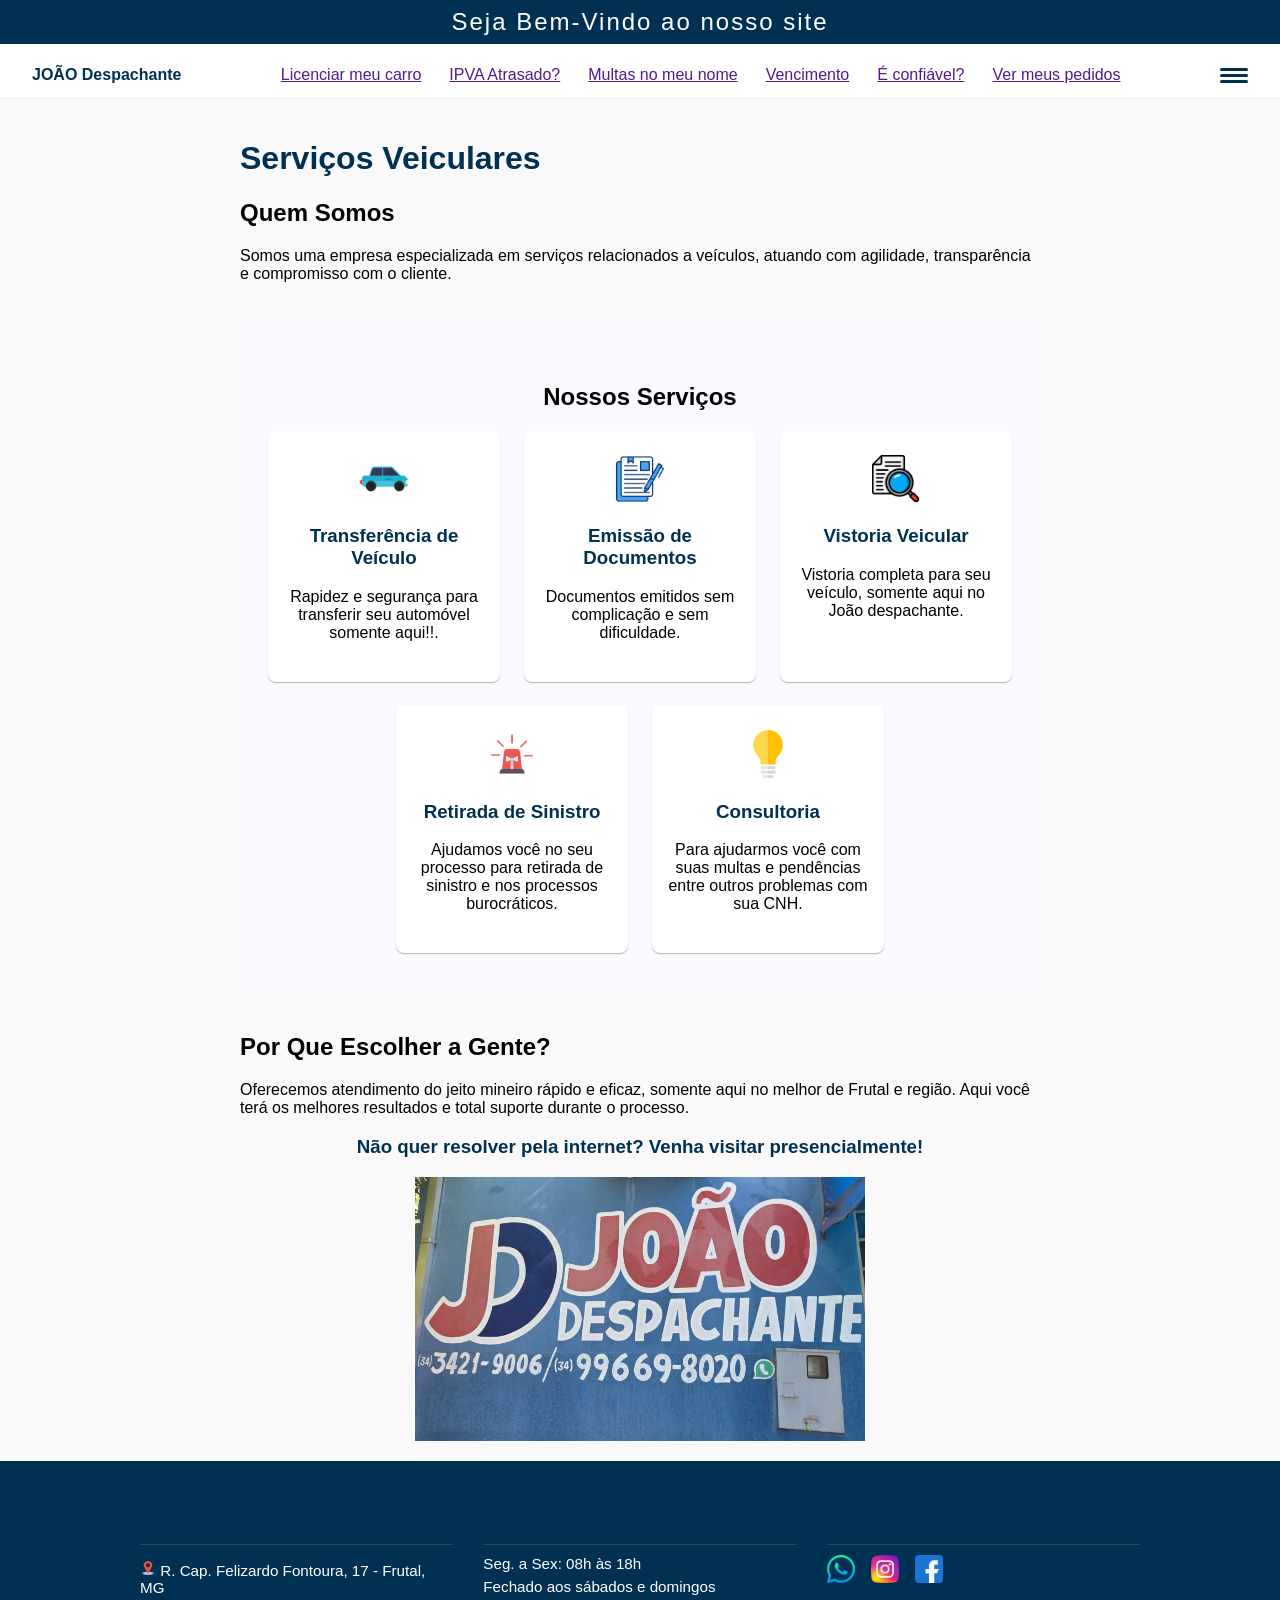
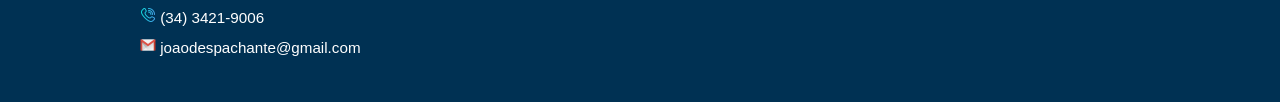
<file: index.html>
<!DOCTYPE html>
<html lang="pt-br">
<head>
    <meta charset="UTF-8">
    <meta name="viewport" content="width=device-width, initial-scale=1.0">
    <title>João Despachante</title>
    <link rel="icon" href="imagensparaosite/favicon-16x16.png">
    <link rel="stylesheet" href="style.css">
</head>
<body>
  <div class="boas-vindas">
    <span>Seja Bem-Vindo ao nosso site</span>
  </div>
  <header class="cabecalho">
    <div class="logo">JOÃO Despachante</div>
    <nav class="menu">
      <a href="">Licenciar meu carro</a>
      <a href="">IPVA Atrasado?</a>
      <a href="">Multas no meu nome</a>
      <a href="">Vencimento</a>
      <a href="">É confiável?</a>
      <a href="">Ver meus pedidos</a>
    </nav>
    <div class="menu-lateral">
      <span></span>
      <span></span>
      <span></span>
    </div>
  </header>
  <main>
    <h1>Serviços Veiculares</h1>
    <h2>Quem Somos</h2>
    <p>Somos uma empresa especializada em serviços relacionados a veículos, atuando com agilidade, transparência e compromisso com o cliente.</p>
    <section class="servicos-destaque">
      <h2>Nossos Serviços</h2>
      <div class="alguns-servicos">
        <div class="cartao-de-servicos">
          <img src="imagensparaosite/carro.png" class="icone" alt="Ícone de carro">
          <h3>Transferência de Veículo</h3>
          <p>Rapidez e segurança para transferir seu automóvel somente aqui!!.</p>
        </div>
        <div class="cartao-de-servicos">
          <img src="imagensparaosite/documentos.png" class="icone" alt="Ícone de documentos">
          <h3>Emissão de Documentos</h3>
          <p>Documentos emitidos sem complicação e sem dificuldade.</p>
        </div>
        <div class="cartao-de-servicos">
          <img src="imagensparaosite/lupa.png" class="icone" alt="Ícone de lupa">
          <h3>Vistoria Veicular</h3>
          <p>Vistoria completa para seu veículo, somente aqui no João despachante.</p>
        </div>
        <div class="cartao-de-servicos">
          <img src="imagensparaosite/luz-sirene.png" class="icone" alt="Ícone de sirene">
          <h3>Retirada de Sinistro</h3>
          <p>Ajudamos você no seu processo para retirada de sinistro e nos processos burocráticos.</p>
        </div>
        <div class="cartao-de-servicos">
          <img src="imagensparaosite/lampada.png" class="icone" alt="Ícone de lâmpada">
          <h3>Consultoria</h3>
          <p>Para ajudarmos você com suas multas e pendências entre outros problemas com sua CNH.</p>
        </div>
      </div>
    </section>   
    <h2>Por Que Escolher a Gente?</h2>
    <p>Oferecemos atendimento do jeito mineiro rápido e eficaz, somente aqui no melhor de Frutal e região. Aqui você terá os melhores resultados e total suporte durante o processo.</p>
    <h3>Não quer resolver pela internet? Venha visitar presencialmente!</h3>
    <img src="imagensparaosite/faixada.jpg" class="faixada" alt="Foto da fachada do estabelecimento">
  </main>
  <footer class="final-pagina">
    <div class="rodape-final">
      <div class="coluna">
        <h3>Contato</h3>
        <p>
          <img src="imagensparaosite/localizacao.png" class="icones-final" alt="Ícone de localização">
          R. Cap. Felizardo Fontoura, 17 - Frutal, MG
        </p>
        <p>
          <img src="imagensparaosite/telefone.png" class="icones-final" alt="Ícone do telefone">
          (34) 3421-9006
        </p>
        <p>
            <img src="imagensparaosite/gmail.png" class="icones-final" alt="Ícone do email">
          joaodespachante@gmail.com
        </p>
      </div>
      <div class="coluna">
        <h3>Horário</h3>
        <p>Seg. a Sex: 08h às 18h</p>
        <p>Fechado aos sábados e domingos</p>
      </div>
      <div class="coluna">
        <h3>Redes Sociais</h3>
        <div class="redes-sociais">
          <a href="https://wa.me/34996698020" target="_blank">
            <img src="imagensparaosite/zap.png" alt="WhatsApp">
          </a>
          <a href="https://www.instagram.com/joaodespachantemg?igsh=MWdpNGJzZGhxcDlnbA==" target="_blank">
            <img src="imagensparaosite/insta.png" alt="Instagram">
          </a>
          <a href="https://www.facebook.com/joaodespachantemg/?locale=pt_BR" target="_blank">
            <img src="imagensparaosite/face.png" alt="Facebook">
          </a>
        </div>
      </div>
    </div>
  </footer>
</body>
</html>
</file>
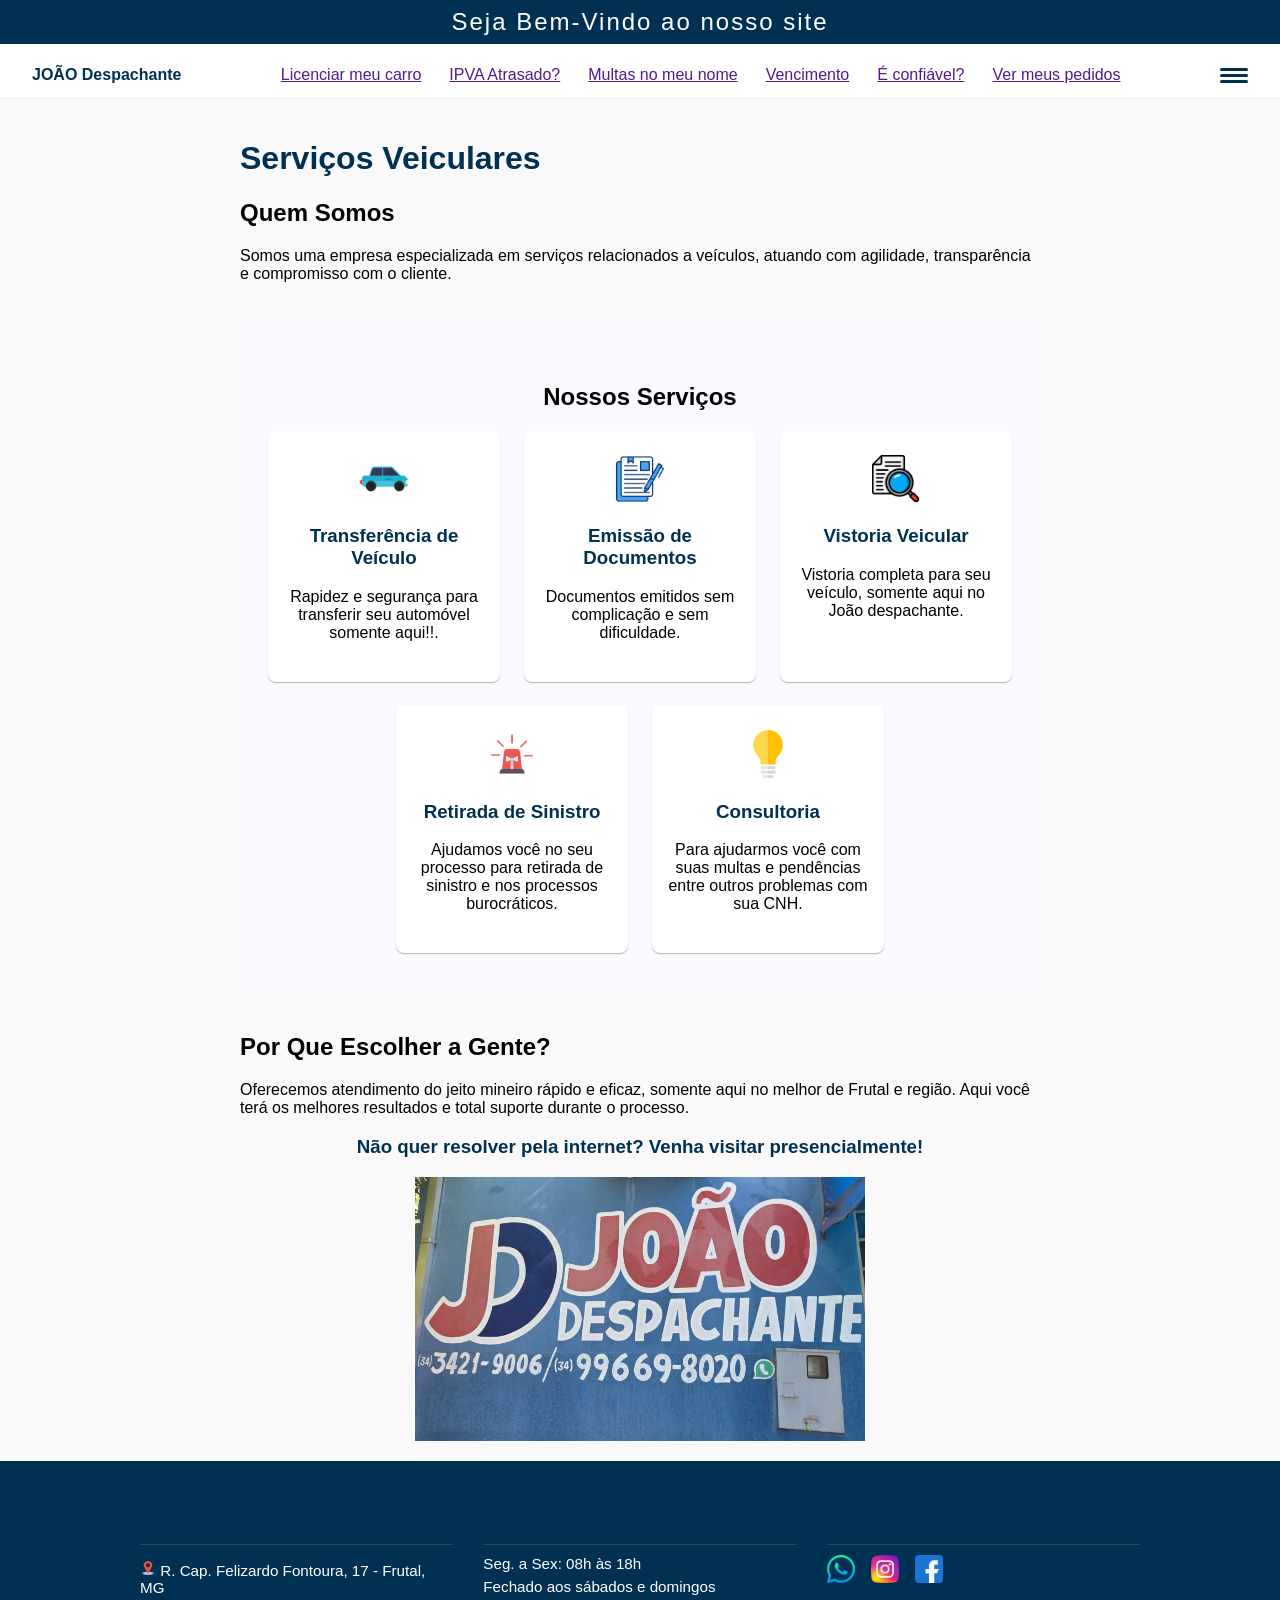
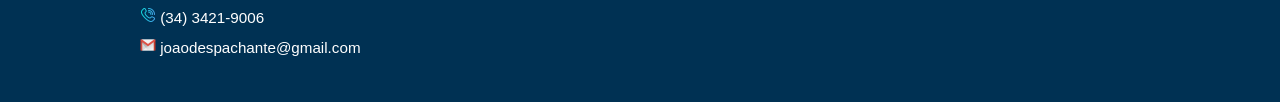
<file: sitedespachante.html>
<!DOCTYPE html>
<html lang="pt-br">
<head>
    <meta charset="UTF-8">
    <meta name="viewport" content="width=device-width, initial-scale=1.0">
    <title>João Despachante</title>
    <link rel="icon" href="imagensparaosite/favicon-16x16.png">
    <link rel="stylesheet" href="despachante.css">
</head>
<body>
  <div class="boas-vindas">
    <span>Seja Bem-Vindo ao nosso site</span>
  </div>
  <header class="cabecalho">
    <div class="logo">JOÃO Despachante</div>
    <nav class="menu">
      <a href="">Licenciar meu carro</a>
      <a href="">IPVA Atrasado?</a>
      <a href="">Multas no meu nome</a>
      <a href="">Vencimento</a>
      <a href="">É confiável?</a>
      <a href="">Ver meus pedidos</a>
    </nav>
    <div class="menu-lateral">
      <span></span>
      <span></span>
      <span></span>
    </div>
  </header>
  <main>
    <h1>Serviços Veiculares</h1>
    <h2>Quem Somos</h2>
    <p>Somos uma empresa especializada em serviços relacionados a veículos, atuando com agilidade, transparência e compromisso com o cliente.</p>
    <section class="servicos-destaque">
      <h2>Nossos Serviços</h2>
      <div class="alguns-servicos">
        <div class="cartao-de-servicos">
          <img src="imagensparaosite/carro.png" class="icone" alt="Ícone de carro">
          <h3>Transferência de Veículo</h3>
          <p>Rapidez e segurança para transferir seu automóvel somente aqui!!.</p>
        </div>
        <div class="cartao-de-servicos">
          <img src="imagensparaosite/documentos.png" class="icone" alt="Ícone de documentos">
          <h3>Emissão de Documentos</h3>
          <p>Documentos emitidos sem complicação e sem dificuldade.</p>
        </div>
        <div class="cartao-de-servicos">
          <img src="imagensparaosite/lupa.png" class="icone" alt="Ícone de lupa">
          <h3>Vistoria Veicular</h3>
          <p>Vistoria completa para seu veículo, somente aqui no João despachante.</p>
        </div>
        <div class="cartao-de-servicos">
          <img src="imagensparaosite/luz-sirene.png" class="icone" alt="Ícone de sirene">
          <h3>Retirada de Sinistro</h3>
          <p>Ajudamos você no seu processo para retirada de sinistro e nos processos burocráticos.</p>
        </div>
        <div class="cartao-de-servicos">
          <img src="imagensparaosite/lampada.png" class="icone" alt="Ícone de lâmpada">
          <h3>Consultoria</h3>
          <p>Para ajudarmos você com suas multas e pendências entre outros problemas com sua CNH.</p>
        </div>
      </div>
    </section>   
    <h2>Por Que Escolher a Gente?</h2>
    <p>Oferecemos atendimento do jeito mineiro rápido e eficaz, somente aqui no melhor de Frutal e região. Aqui você terá os melhores resultados e total suporte durante o processo.</p>
    <h3>Não quer resolver pela internet? Venha visitar presencialmente!</h3>
    <img src="imagensparaosite/faixada.jpg" class="faixada" alt="Foto da fachada do estabelecimento">
  </main>
  <footer class="final-pagina">
    <div class="rodape-final">
      <div class="coluna">
        <h3>Contato</h3>
        <p>
          <img src="imagensparaosite/localizacao.png" class="icones-final" alt="Ícone de localização">
          R. Cap. Felizardo Fontoura, 17 - Frutal, MG
        </p>
        <p>
          <img src="imagensparaosite/telefone.png" class="icones-final" alt="Ícone do telefone">
          (34) 3421-9006
        </p>
        <p>
            <img src="imagensparaosite/gmail.png" class="icones-final" alt="Ícone do email">
          joaodespachante@gmail.com
        </p>
      </div>
      <div class="coluna">
        <h3>Horário</h3>
        <p>Seg. a Sex: 08h às 18h</p>
        <p>Fechado aos sábados e domingos</p>
      </div>
      <div class="coluna">
        <h3>Redes Sociais</h3>
        <div class="redes-sociais">
          <a href="https://wa.me/34996698020" target="_blank">
            <img src="imagensparaosite/zap.png" alt="WhatsApp">
          </a>
          <a href="https://www.instagram.com/joaodespachantemg?igsh=MWdpNGJzZGhxcDlnbA==" target="_blank">
            <img src="imagensparaosite/insta.png" alt="Instagram">
          </a>
          <a href="https://www.facebook.com/joaodespachantemg/?locale=pt_BR" target="_blank">
            <img src="imagensparaosite/face.png" alt="Facebook">
          </a>
        </div>
      </div>
    </div>
  </footer>
</body>
</html>
</file>
<file: style.css>
html , body {
    height: 100%;
    margin: 0;
    padding: 0;

}
body {
    min-height: 100vh;
    display: flex;
    flex-direction: column;
    font-family: Arial,sans-serif;
    background-color: #f9f9f9;
}
main {
    flex:1;
    padding: 20px;
    max-width: 800px;
    margin: 0 auto;
}
.boas-vindas {
    background: #003153;
    color: #fff;
    padding: 8px 0;
    text-align: center;
    font-size: 1.5rem;
    letter-spacing: 2px;
  }
.cabecalho {
    display: flex;
    align-items: center;
    justify-content: space-between;
    padding: 22px 32px 14px 32px;
    background: #fff;
    border-bottom:1px solid #eee ;
}
.logo {
    font-weight: bold;
    color: #003153;
}
.menu {
    display: flex;
    gap: 28px;

}
.menu a:hover {
    color: #003153;
}
.menu-lateral span{
    width: 28px;
    height: 3px;
    background-color:#003153;
    border-radius: 2px;
    display: block;
}
.menu-lateral {
    display: flex;
    flex-direction: column;
    gap: 3px;
    cursor: pointer;
    position: relative;
    z-index: 20;
}
  
.servicos-destaque {
    background: #f8fafd ;
    padding: 40px 20px;
    border-radius: 10px;
    max-width: 900px;
    margin: 40px auto;
    text-align: center;
}
.alguns-servicos{
    display: flex;
    flex-wrap: wrap;
    gap: 24px;
    justify-content: center;
}
.cartao-de-servicos{
    background: #fff;
    border-radius: 8px;
    padding: 24px 16px;
    width: 200px;
    box-shadow: 0 1px 1px #b6b3b3;
    text-align: center;
}

.icone {
    width: 48px;
    height: 48px;
}
h1 {
    color: #003153;
}
h3{
  text-align: center;
  color: #003153;
}

.faixada {
  display: block;
  margin-left: auto;
  margin-right: auto;
  max-width: 450px;
}

.final-pagina {
    background-color: #003153;
    color: #fff;
    padding: 40px 20px;
    text-align: left;
  }
  
  .rodape-final {
    display: flex;
    max-width: 1000px;
    margin: 0 auto;
    gap: 30px;
  }
  
  .coluna {
    flex: 1 1 250px;
    min-width: 200px;
  }
  
  .coluna h3 {
    margin-bottom: 10px;
    font-size: 1.1rem;
    border-bottom: 1px solid #fff2;
    padding-bottom: 5px;
  }
  
  .coluna p {
    margin: 6px 0;
    font-size: 0.95rem;
  }
  
  .redes-sociais {
    margin-top: 10px;
    display: flex;
    gap: 16px;
  }
  
  .redes-sociais a img {
    width: 28px;
    height: 28px;
  }
  
  .icones-final{
    margin-top: 5px;
    height: 16px;
  }

@media (max-width: 768px) {
  .redes-sociais {
    flex-direction: column; 
    align-items: center;
    gap: 12px;
  }

  .redes-sociais a img {
    width: 24px; 
    height: 24px;
  }
  
  body {
    padding: 10px;
  }

  .rodape-final {
    flex-direction: column; 
    align-items: center;
    gap: 20px;
  }

  .coluna {
    text-align: center; 
  }

  .coluna h3 {
    font-size: 1.2rem; 
  }

  .coluna p {
    font-size: 0.9rem; 
  } 
  .menu-lateral {
    display: flex;
  }

}
</file>
<file: despachante.css>
html , body {
    height: 100%;
    margin: 0;
    padding: 0;

}
body {
    min-height: 100vh;
    display: flex;
    flex-direction: column;
    font-family: Arial,sans-serif;
    background-color: #f9f9f9;
}
main {
    flex:1;
    padding: 20px;
    max-width: 800px;
    margin: 0 auto;
}
.boas-vindas {
    background: #003153;
    color: #fff;
    padding: 8px 0;
    text-align: center;
    font-size: 1.5rem;
    letter-spacing: 2px;
  }
.cabecalho {
    display: flex;
    align-items: center;
    justify-content: space-between;
    padding: 22px 32px 14px 32px;
    background: #fff;
    border-bottom:1px solid #eee ;
}
.logo {
    font-weight: bold;
    color: #003153;
}
.menu {
    display: flex;
    gap: 28px;

}
.menu a:hover {
    color: #003153;
}
.menu-lateral span{
    width: 28px;
    height: 3px;
    background-color:#003153;
    border-radius: 2px;
    display: block;
}
.menu-lateral {
    display: flex;
    flex-direction: column;
    gap: 3px;
    cursor: pointer;
    position: relative;
    z-index: 20;
}
  
.servicos-destaque {
    background: #f8fafd ;
    padding: 40px 20px;
    border-radius: 10px;
    max-width: 900px;
    margin: 40px auto;
    text-align: center;
}
.alguns-servicos{
    display: flex;
    flex-wrap: wrap;
    gap: 24px;
    justify-content: center;
}
.cartao-de-servicos{
    background: #fff;
    border-radius: 8px;
    padding: 24px 16px;
    width: 200px;
    box-shadow: 0 1px 1px #b6b3b3;
    text-align: center;
}

.icone {
    width: 48px;
    height: 48px;
}
h1 {
    color: #003153;
}
h3{
  text-align: center;
  color: #003153;
}

.faixada {
  display: block;
  margin-left: auto;
  margin-right: auto;
  max-width: 450px;
}

.final-pagina {
    background-color: #003153;
    color: #fff;
    padding: 40px 20px;
    text-align: left;
  }
  
  .rodape-final {
    display: flex;
    max-width: 1000px;
    margin: 0 auto;
    gap: 30px;
  }
  
  .coluna {
    flex: 1 1 250px;
    min-width: 200px;
  }
  
  .coluna h3 {
    margin-bottom: 10px;
    font-size: 1.1rem;
    border-bottom: 1px solid #fff2;
    padding-bottom: 5px;
  }
  
  .coluna p {
    margin: 6px 0;
    font-size: 0.95rem;
  }
  
  .redes-sociais {
    margin-top: 10px;
    display: flex;
    gap: 16px;
  }
  
  .redes-sociais a img {
    width: 28px;
    height: 28px;
  }
  
  .icones-final{
    margin-top: 5px;
    height: 16px;
  }

@media (max-width: 768px) {
  .redes-sociais {
    flex-direction: column; 
    align-items: center;
    gap: 12px;
  }

  .redes-sociais a img {
    width: 24px; 
    height: 24px;
  }
  
  body {
    padding: 10px;
  }

  .rodape-final {
    flex-direction: column; 
    align-items: center;
    gap: 20px;
  }

  .coluna {
    text-align: center; 
  }

  .coluna h3 {
    font-size: 1.2rem; 
  }

  .coluna p {
    font-size: 0.9rem; 
  } 
  .menu-lateral {
    display: flex;
  }

}
</file>
